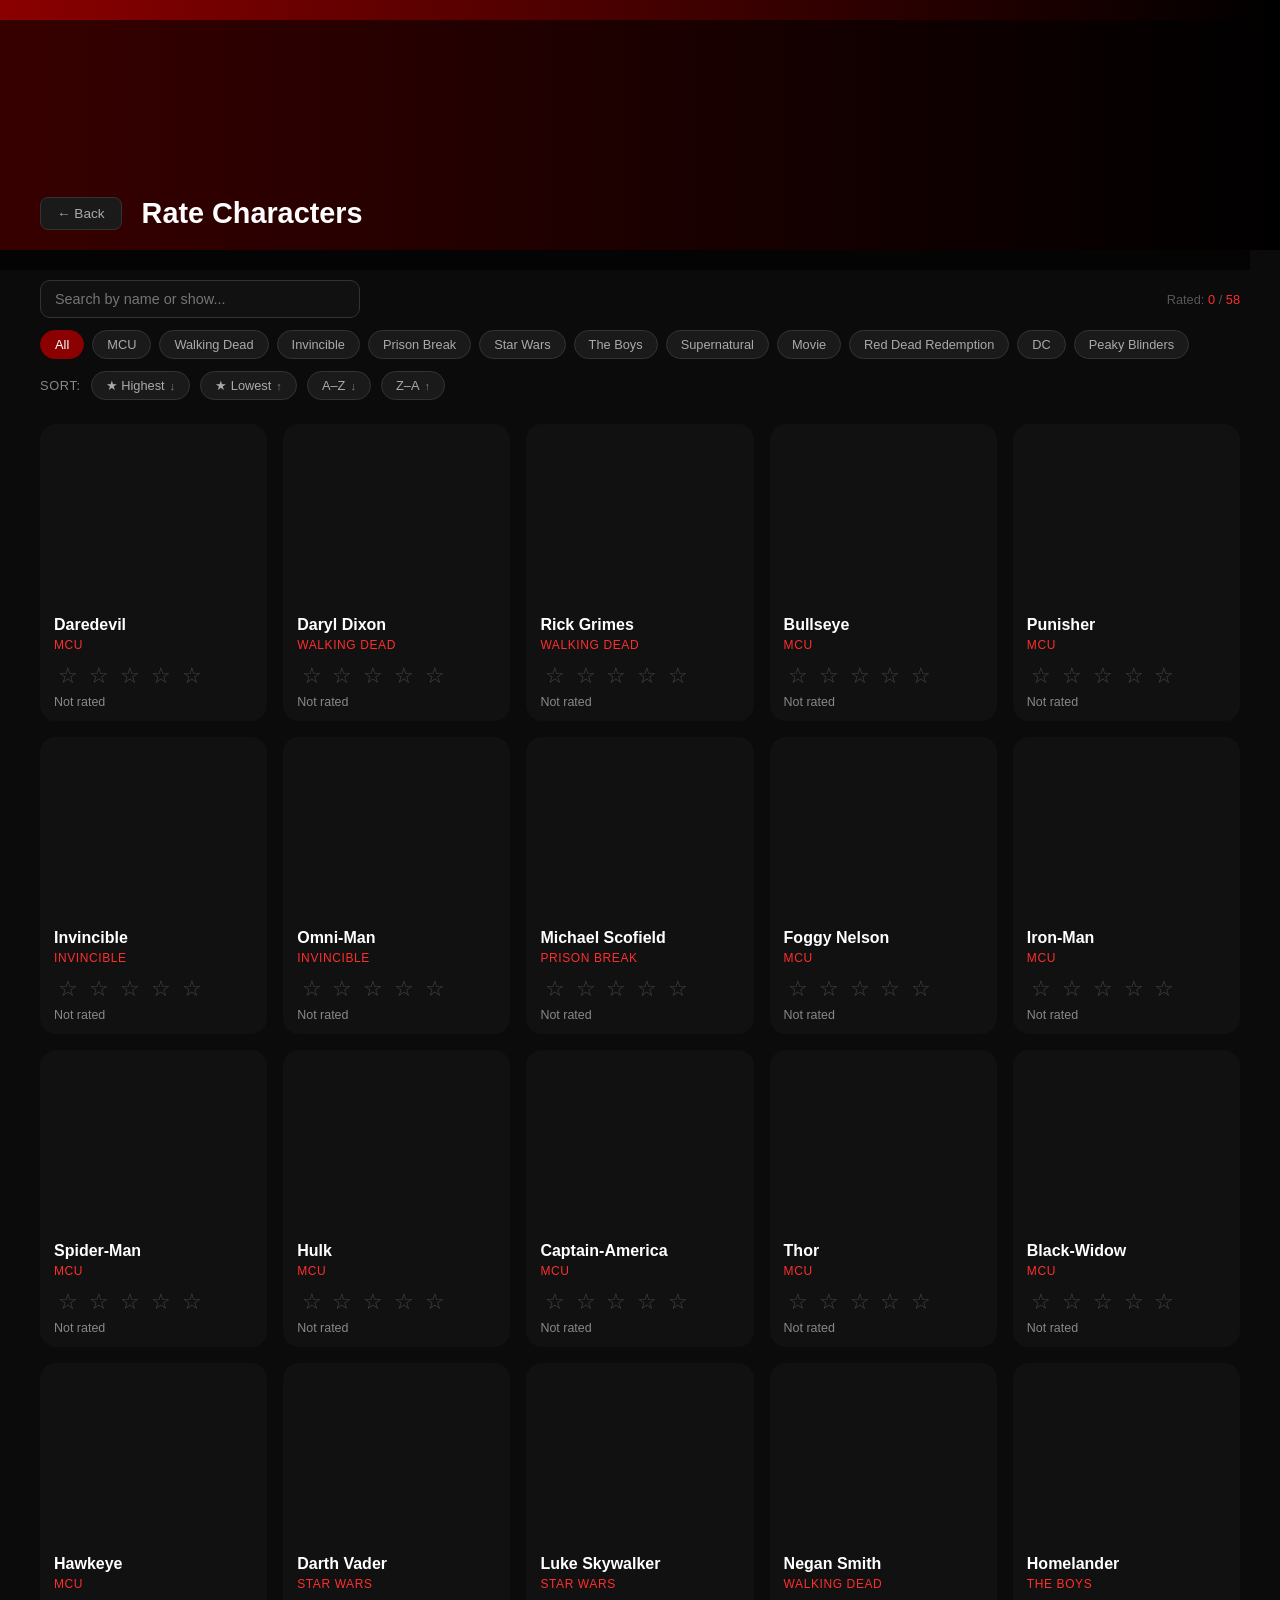
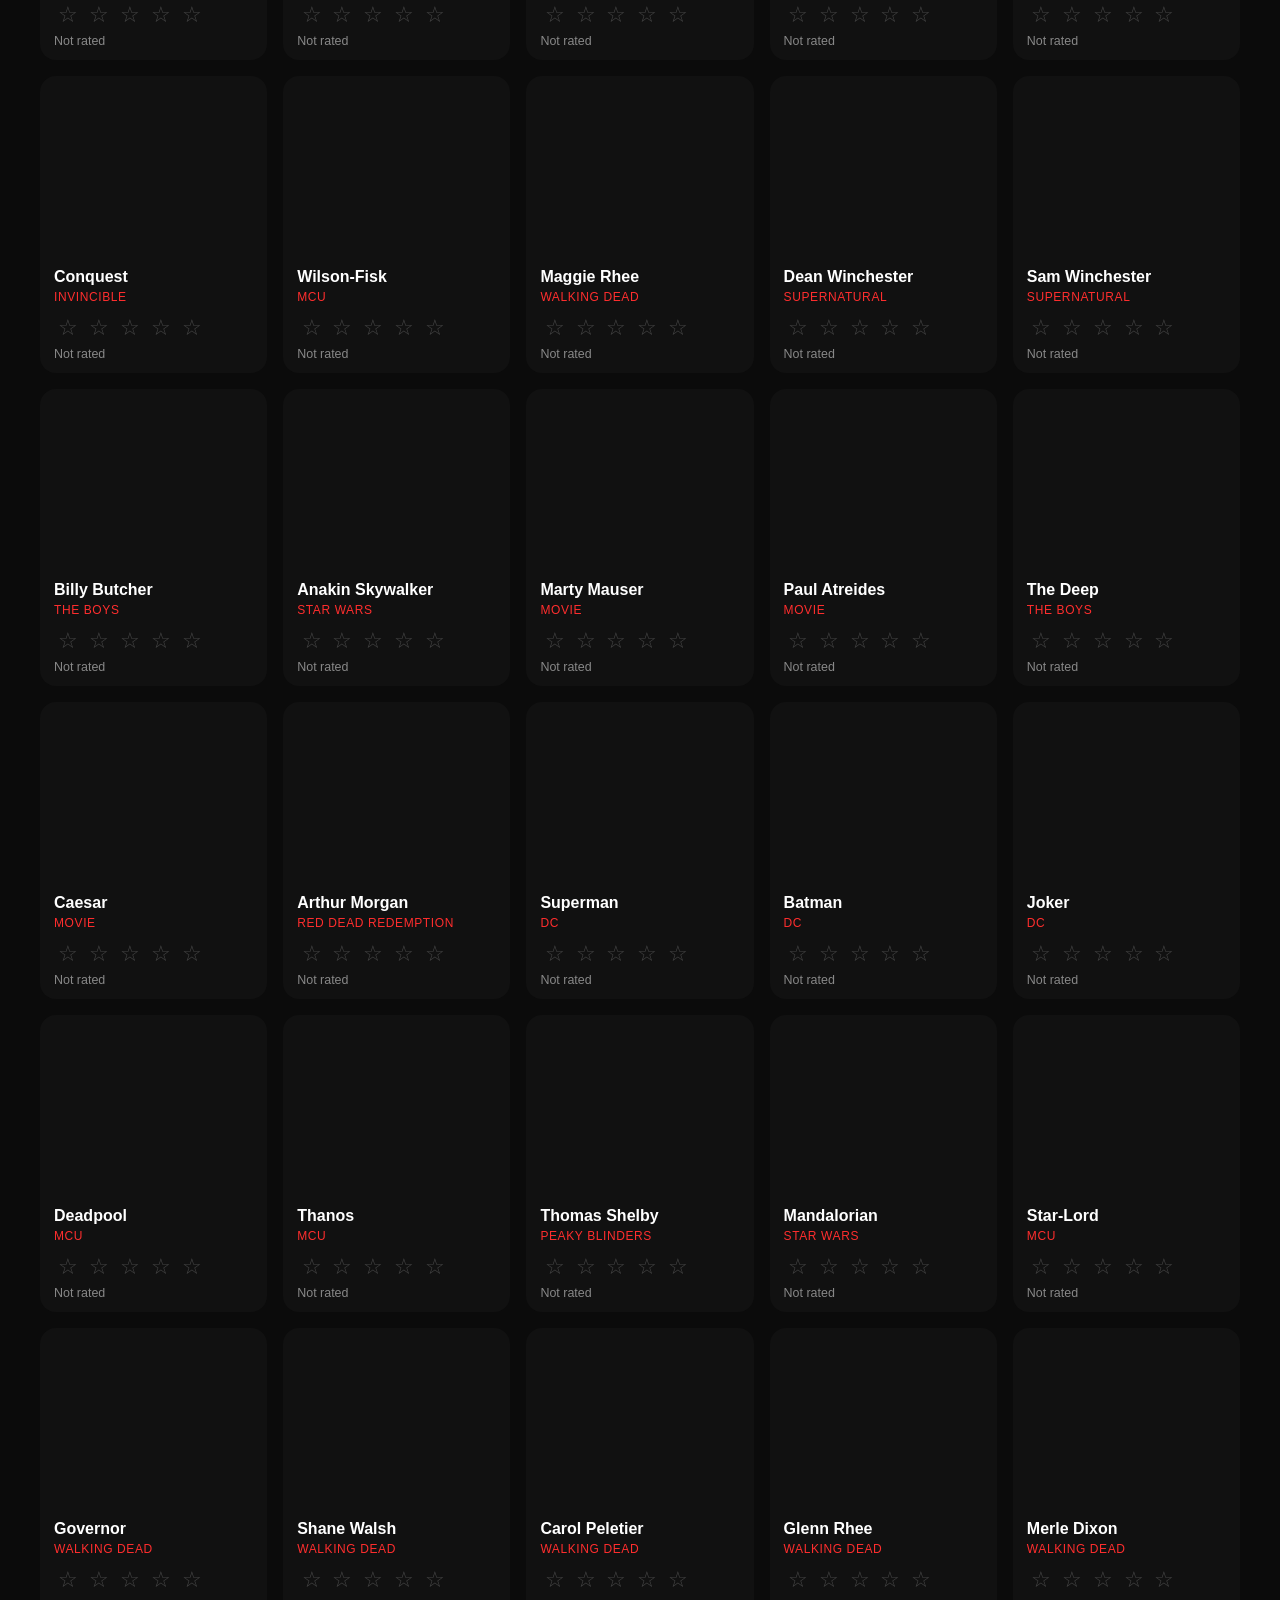
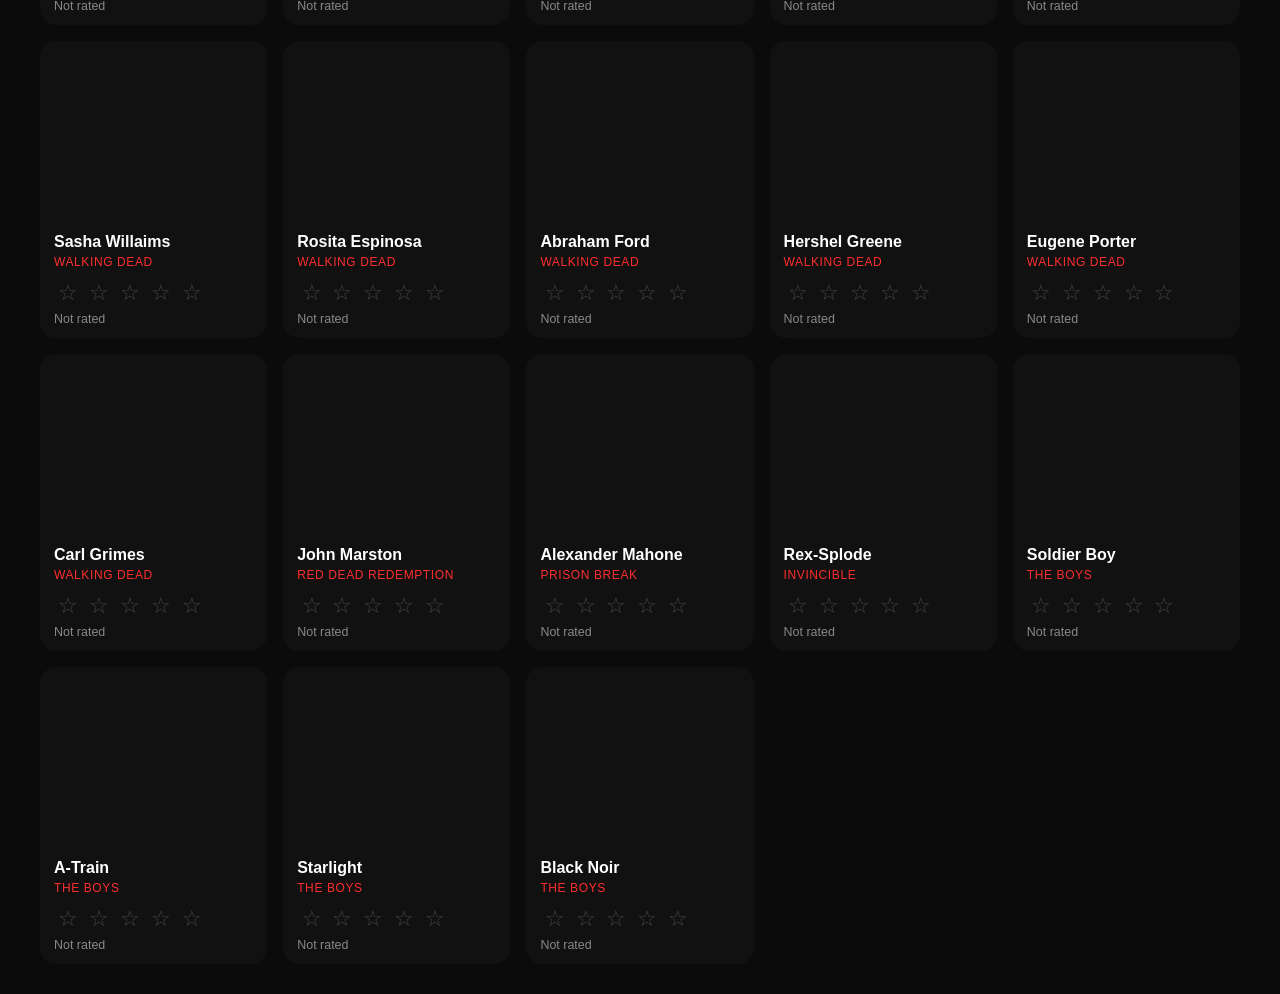
<file: ratings.html>
<!DOCTYPE html>
<html lang="en">
<head>
    <meta charset="UTF-8">
    <meta name="viewport" content="width=device-width, initial-scale=1.0">
    <title>Rate Characters</title>
    <link rel="stylesheet" href="charcss.css">
    <style>
        .sort-bar {
            display: flex;
            align-items: center;
            gap: 10px;
            flex-wrap: wrap;
        }
        .sort-label {
            color: #888;
            font-size: 0.8rem;
            font-family: Verdana, Geneva, Tahoma, sans-serif;
            text-transform: uppercase;
            letter-spacing: 0.05em;
            white-space: nowrap;
        }
        .sort-btn {
            background: #1a1a1a;
            color: #aaa;
            border: 1px solid #333;
            padding: 6px 14px;
            border-radius: 20px;
            cursor: pointer;
            font-size: 0.8rem;
            font-family: Verdana, Geneva, Tahoma, sans-serif;
            transition: 0.2s;
            display: flex;
            align-items: center;
            gap: 5px;
        }
        .sort-btn:hover {
            background: #2a2a2a;
            color: white;
        }
        .sort-btn.active {
            background: #8b0000;
            color: white;
            border-color: #8b0000;
        }
        .sort-btn .sort-arrow {
            font-size: 0.7rem;
            opacity: 0.7;
        }
        .ratings-count {
            margin-left: auto;
            color: #555;
            font-size: 0.8rem;
            font-family: Verdana, Geneva, Tahoma, sans-serif;
        }
        .ratings-count span {
            color: #ff2e2e;
        }
    </style>
</head>
<body>

<header class="banner">
    <div class="overlay"></div>
    <div class="ratings-header">
        <a href="index.html" class="back-btn">← Back</a>
        <h1>Rate Characters</h1>
    </div>
</header>

<main class="ratings-main">

    <div class="ratings-controls">
        <div style="display:flex; align-items:center; gap:12px; flex-wrap:wrap;">
            <input type="text" id="ratings-search" placeholder="Search by name or show..." />
            <div class="ratings-count">Rated: <span id="rated-count">0</span> / <span id="total-count">0</span></div>
        </div>

        <!-- Show filters -->
        <div class="ratings-filters" id="ratings-filters"></div>

        <!-- Sort options -->
        <div class="sort-bar">
            <span class="sort-label">Sort:</span>
            <button class="sort-btn" data-sort="highest">★ Highest <span class="sort-arrow">↓</span></button>
            <button class="sort-btn" data-sort="lowest">★ Lowest <span class="sort-arrow">↑</span></button>
            <button class="sort-btn" data-sort="az">A–Z <span class="sort-arrow">↓</span></button>
            <button class="sort-btn" data-sort="za">Z–A <span class="sort-arrow">↑</span></button>
        </div>
    </div>

    <div class="ratings-grid" id="ratings-grid"></div>

</main>

<script src="characters.js"></script>
<script>
    const savedRatings = JSON.parse(localStorage.getItem('userRatings') || '{}');
    Object.assign(userRatings, savedRatings);

    let activeFilter = 'All';
    let searchQuery = '';
    let activeSort = null;

    const shows = ['All', ...new Set(characters.map(c => c.show))];

    function buildFilters() {
        const container = document.getElementById('ratings-filters');
        shows.forEach(show => {
            const btn = document.createElement('button');
            btn.className = 'filter-btn' + (show === 'All' ? ' active' : '');
            btn.textContent = show;
            btn.addEventListener('click', () => {
                activeFilter = show;
                document.querySelectorAll('.filter-btn').forEach(b => b.classList.remove('active'));
                btn.classList.add('active');
                renderGrid();
            });
            container.appendChild(btn);
        });
    }

    // Sort buttons
    document.querySelectorAll('.sort-btn').forEach(btn => {
        btn.addEventListener('click', () => {
            const sort = btn.dataset.sort;
            if (activeSort === sort) {
                // Toggle off
                activeSort = null;
                btn.classList.remove('active');
            } else {
                activeSort = sort;
                document.querySelectorAll('.sort-btn').forEach(b => b.classList.remove('active'));
                btn.classList.add('active');
            }
            renderGrid();
        });
    });

    function sortCharacters(list) {
        if (!activeSort) return list;
        const sorted = [...list];
        switch (activeSort) {
            case 'highest':
                return sorted.sort((a, b) => (userRatings[b.name] || 0) - (userRatings[a.name] || 0));
            case 'lowest':
                // Unrated go to the bottom
                return sorted.sort((a, b) => {
                    const ra = userRatings[a.name] || null;
                    const rb = userRatings[b.name] || null;
                    if (ra === null && rb === null) return 0;
                    if (ra === null) return 1;
                    if (rb === null) return -1;
                    return ra - rb;
                });
            case 'az':
                return sorted.sort((a, b) => a.name.localeCompare(b.name));
            case 'za':
                return sorted.sort((a, b) => b.name.localeCompare(a.name));
            default:
                return list;
        }
    }

    function updateCounts(filtered) {
        const rated = filtered.filter(c => userRatings[c.name]).length;
        document.getElementById('rated-count').textContent = rated;
        document.getElementById('total-count').textContent = filtered.length;
    }

    function renderStarsInline(charName, container) {
        const current = userRatings[charName] || 0;
        container.innerHTML = '';
        for (let i = 1; i <= 5; i++) {
            const star = document.createElement('span');
            star.className = 'star';
            if (current >= i) { star.textContent = '★'; star.classList.add('full'); }
            else if (current >= i - 0.5) { star.textContent = '⯨'; star.classList.add('half'); }
            else { star.textContent = '☆'; }

            star.addEventListener('click', (e) => {
                const rect = star.getBoundingClientRect();
                const isLeftHalf = e.clientX < rect.left + rect.width / 2;
                userRatings[charName] = isLeftHalf ? i - 0.5 : i;
                localStorage.setItem('userRatings', JSON.stringify(userRatings));
                renderStarsInline(charName, container);
                const ratingVal = container.closest('.rating-card').querySelector('.rc-rating-val');
                ratingVal.textContent = userRatings[charName] + ' / 5';
                // Re-sort if sorting by rating
                if (activeSort === 'highest' || activeSort === 'lowest') renderGrid();
                updateCounts(getFiltered());
            });

            star.addEventListener('mousemove', (e) => {
                const rect = star.getBoundingClientRect();
                const isLeftHalf = e.clientX < rect.left + rect.width / 2;
                const preview = i - (isLeftHalf ? 0.5 : 0);
                container.querySelectorAll('.star').forEach((s, idx) => {
                    const v = idx + 1;
                    if (preview >= v) { s.textContent = '★'; s.style.color = '#ff2e2e'; }
                    else if (preview >= v - 0.5) { s.textContent = '⯨'; s.style.color = '#ff2e2e'; }
                    else { s.textContent = '☆'; s.style.color = '#444'; }
                });
            });

            star.addEventListener('mouseleave', () => {
                renderStarsInline(charName, container);
            });

            container.appendChild(star);
        }
    }

    function getFiltered() {
        return characters.filter(c => {
            const matchesShow = activeFilter === 'All' || c.show === activeFilter;
            const matchesSearch = c.name.toLowerCase().includes(searchQuery) || c.show.toLowerCase().includes(searchQuery);
            return matchesShow && matchesSearch;
        });
    }

    function renderGrid() {
        const grid = document.getElementById('ratings-grid');
        grid.innerHTML = '';

        const filtered = getFiltered();
        const sorted = sortCharacters(filtered);

        updateCounts(filtered);

        sorted.forEach(char => {
            const card = document.createElement('div');
            card.className = 'rating-card';
            card.innerHTML = `
                <div class="rc-image" style="background-image: url(${char.image})"></div>
                <div class="rc-info">
                    <div class="rc-name">${char.name}</div>
                    <div class="rc-show">${char.show}</div>
                    <div class="rc-stars" id="stars-${char.name.replace(/\s/g, '-')}"></div>
                    <div class="rc-rating-val">${userRatings[char.name] ? userRatings[char.name] + ' / 5' : 'Not rated'}</div>
                </div>
            `;
            grid.appendChild(card);
            const starsEl = card.querySelector('.rc-stars');
            renderStarsInline(char.name, starsEl);
        });
    }

    buildFilters();
    renderGrid();

    document.getElementById('ratings-search').addEventListener('input', (e) => {
        searchQuery = e.target.value.toLowerCase();
        renderGrid();
    });
</script>
</body>
</html>
</file>
<file: charcss.css>
* {
    margin: 0;
    padding: 0;
    box-sizing: border-box;
    font-family: Arial, sans-serif;
}

body {
    background: #0b0b0b;
    color: white;
}

/* Banner */
.banner {
    position: relative;
    height: 250px;
    background: linear-gradient(90deg, #8b0000, #000);
    display: flex;
    align-items: flex-start;
    justify-content: flex-end;
    padding: 20px 30px;
    gap: 10px;
}
.banner-buttons {
    display: flex;
    align-items: center;
    gap: 10px;
    z-index: 2;
    margin-bottom: 0;
}

.overlay {
    position: absolute;
    width: 100%;
    height: 100%;
    background: rgba(0,0,0,0.6);
}

.profile {
    position: absolute;
    bottom: 20px;
    left: 40px;
    display: flex;
    align-items: center;
    gap: 15px;
    z-index: 2;
}

.avatar {
    width: 200px;
    height: 200px;
    border-radius: 50%;
    object-fit: cover;
    object-position: center;
    cursor: pointer;
}
/* Sections - Character_Web only */
.char-main {
    margin-left: 240px;
    margin-right: 20px;
    padding: 40px;
}

section {
    margin-bottom: 40px;
}

h2 {
    margin-bottom: 15px;
    color: #ff2e2e;
}

/* Cards */
.card-row {
    display: flex;
    gap: 15px;
    overflow-x: auto;
}

.grid {
    display: grid;
    grid-template-columns: repeat(6, 220px);
    gap: 20px;
}

.card {
    background: #111;
    height: 300px;
    border-radius: 25px;
    display: flex;
    align-items: flex-end;
    padding: 0;
    transition: 0.3s;
    cursor: pointer;
    background-size: cover;
    background-position: top;
    background-repeat: no-repeat;
    position: relative;
}

.card-label {
    display: inline-block;
    background: rgba(0, 0, 0, 0.75);
    color: white;
    font-size: 0.9rem;
    font-family: 'Times New Roman', Times, serif;
    padding: 6px 10px;
    border-radius: 0 12px 0 0;
}

.card:hover {
    transform: scale(1.05);
}

/* Smaller cards */
.small .card,
.card.small {
    height: 120px;
}

.profile img {
    margin: 20px 0px 0px 0px;
}

/* Edit button */
.card-edit-btn {
    display: none;
    position: absolute;
    top: 10px;
    right: 10px;
    background: rgba(0, 0, 0, 0.75);
    color: white;
    border: none;
    border-radius: 8px;
    padding: 5px 12px;
    cursor: pointer;
    font-size: 0.8rem;
    font-family: Verdana, Geneva, Tahoma, sans-serif;
}

/* Empty card */
.card.empty {
    justify-content: center;
    align-items: center;
    border: 2px dashed rgba(255,255,255,0.15);
}

.card-add-btn {
    font-size: 2rem;
    background: none;
    border: 2px solid rgba(255,255,255,0.2);
    color: white;
    width: 55px;
    height: 55px;
    border-radius: 50%;
    cursor: pointer;
    transition: 0.2s;
    display: flex;
    align-items: center;
    justify-content: center;
}

.card-add-btn:hover {
    background: rgba(255,255,255,0.1);
    border-color: rgba(255,255,255,0.4);
}

/* Card hover rating */
.card-rating {
    display: none;
    position: absolute;
    top: 10px;
    left: 10px;
    background: rgba(0,0,0,0.75);
    color: #ff2e2e;
    font-size: 0.8rem;
    padding: 4px 8px;
    border-radius: 8px;
    font-family: Verdana, Geneva, Tahoma, sans-serif;
}

.card:hover .card-rating {
    display: block;
}

/* Edit Modal */
#edit-modal {
    display: none;
    position: fixed;
    inset: 0;
    background: rgba(0,0,0,0.8);
    z-index: 1000;
    align-items: center;
    justify-content: center;
}

.modal-box {
    background: #1a1a1a;
    border-radius: 16px;
    padding: 24px;
    width: 400px;
    max-height: 80vh;
    display: flex;
    flex-direction: column;
    gap: 12px;
}

.modal-box h3 {
    color: #ff2e2e;
}

#search-input {
    width: 100%;
    padding: 8px 12px;
    border-radius: 8px;
    border: 1px solid #333;
    background: #111;
    color: white;
    font-size: 0.9rem;
}

#search-results {
    overflow-y: auto;
    display: flex;
    flex-direction: column;
    gap: 8px;
}

.result-item {
    display: flex;
    align-items: center;
    gap: 12px;
    padding: 8px;
    border-radius: 8px;
    cursor: pointer;
    transition: background 0.2s;
}

.result-item:hover {
    background: #2a2a2a;
}

.result-item img {
    width: 45px;
    height: 45px;
    object-fit: cover;
    border-radius: 8px;
    margin: 0;
}

.result-item span {
    font-size: 0.9rem;
    flex: 1;
}

.result-item small {
    color: #888;
    font-size: 0.75rem;
}

/* Scrollbar */
#search-results::-webkit-scrollbar {
    width: 6px;
}

#search-results::-webkit-scrollbar-track {
    background: #111;
    border-radius: 10px;
}

#search-results::-webkit-scrollbar-thumb {
    background: #ff2e2e;
    border-radius: 10px;
}

#search-results::-webkit-scrollbar-thumb:hover {
    background: #cc0000;
}

/* Info Popup */
#info-modal {
    display: none;
    position: fixed;
    inset: 0;
    background: rgba(0,0,0,0.85);
    z-index: 1000;
    align-items: center;
    justify-content: center;
}

.info-box {
    background: #1a1a1a;
    border-radius: 20px;
    width: 500px;
    max-height: 85vh;
    overflow: hidden;
    position: relative;
    display: flex;
    flex-direction: column;
}

.info-close {
    position: absolute;
    top: 12px;
    right: 14px;
    background: rgba(0,0,0,0.6);
    border: none;
    color: white;
    font-size: 1rem;
    width: 30px;
    height: 30px;
    border-radius: 50%;
    cursor: pointer;
    z-index: 10;
    display: flex;
    align-items: center;
    justify-content: center;
}

.info-close:hover {
    background: rgba(255,255,255,0.15);
}

.info-image {
    width: 100%;
    height: 260px;
    background-size: cover;
    background-position: top;
    background-repeat: no-repeat;
    flex-shrink: 0;
}

.info-content {
    padding: 20px 24px;
    display: flex;
    flex-direction: column;
    gap: 10px;
    overflow-y: auto;
}

.info-content h2 {
    color: white;
    font-size: 1.4rem;
    margin: 0;
}

.info-show {
    color: #ff2e2e;
    font-size: 0.85rem;
    font-family: Verdana, Geneva, Tahoma, sans-serif;
    text-transform: uppercase;
    letter-spacing: 0.05em;
}

.info-bio {
    color: #ccc;
    font-size: 0.9rem;
    line-height: 1.6;
}

/* Star Rating */
.star-rating {
    display: flex;
    gap: 4px;
    font-size: 2.5rem;
    cursor: pointer;
}

.star {
    color: #444;
    transition: color 0.1s;
    user-select: none;

}

.star.full {
    color: #ff2e2e;
}

.star.half {
    color: #ff2e2e;
}

.info-rating {
    display: flex;
    align-items: center;
    justify-content: space-between;
    background: #111;
    border-radius: 10px;
    padding: 10px 16px;
    margin-top: 2px;
}

.info-rating span {
    color: #888;
    font-size: 0.85rem;
}

.info-rating strong {
    color: #ff2e2e;
    font-size: 1.8rem;
}
#info-stars .star {
    font-size: 1.5rem; /* change this to whatever size you want */
}
.star {
    display: inline-block;
    width: 1.8rem;
    text-align: center;
}
.rating-text{
    text-align: center;
    color: #888;
    font-size: 1.5rem;
}
/* Rate All Button */
.rate-all-btn {
    background: #8b0000;
    color: white;
    text-decoration: none;
    padding: 10px 20px;
    border-radius: 10px;
    font-size: 0.9rem;
    font-family: Verdana, Geneva, Tahoma, sans-serif;
    transition: background 0.2s;
    z-index: 10;
}

.rate-all-btn:hover {
    background: #ff2e2e;
}

.reset-btn {
    background: transparent;
    color: #888;
    border: 1px solid #444;
    padding: 10px 20px;
    border-radius: 10px;
    cursor: pointer;
    font-size: 0.9rem;
    font-family: Verdana, Geneva, Tahoma, sans-serif;
    transition: 0.2s;
    z-index: 10;
}

.reset-btn:hover {
    background: #8b0000;
    color: white;
    border-color: #8b0000;
}

/* Ratings Page */
.ratings-header {
    position: absolute;
    bottom: 20px;
    left: 40px;
    display: flex;
    align-items: center;
    gap: 20px;
}

.ratings-header h1 {
    font-size: 1.8rem;
}

.back-btn {
    color: white;
    text-decoration: none;
    background: rgba(255,255,255,0.1);
    padding: 8px 16px;
    border-radius: 8px;
    font-size: 0.9rem;
    font-family: Verdana, Geneva, Tahoma, sans-serif;
    transition: background 0.2s;
}

.back-btn:hover {
    background: rgba(255,255,255,0.2);
}

.ratings-main {
    padding: 30px 40px;
    max-width: 1400px;
    margin: 0 auto;
    display: flex;
    flex-direction: column;
    gap: 24px;
}

.ratings-controls {
    display: flex;
    flex-direction: column;
    gap: 12px;
}

#ratings-search {
    width: 320px;
    padding: 10px 14px;
    border-radius: 10px;
    border: 1px solid #333;
    background: #111;
    color: white;
    font-size: 0.9rem;
}

.ratings-filters {
    display: flex;
    flex-wrap: wrap;
    gap: 8px;
}

.filter-btn {
    background: #1a1a1a;
    color: #aaa;
    border: 1px solid #333;
    padding: 6px 14px;
    border-radius: 20px;
    cursor: pointer;
    font-size: 0.8rem;
    font-family: Verdana, Geneva, Tahoma, sans-serif;
    transition: 0.2s;
}

.filter-btn:hover {
    background: #2a2a2a;
    color: white;
}

.filter-btn.active {
    background: #8b0000;
    color: white;
    border-color: #8b0000;
}

.ratings-grid {
    display: grid;
    grid-template-columns: repeat(auto-fill, minmax(200px, 1fr));
    gap: 16px;
}

.rating-card {
    background: #111;
    border-radius: 16px;
    overflow: hidden;
    display: flex;
    flex-direction: column;
    transition: transform 0.2s;
}

.rating-card:hover {
    transform: scale(1.02);
}

.rc-image {
    width: 100%;
    height: 180px;
    background-size: cover;
    background-position: top;
    background-repeat: no-repeat;
    flex-shrink: 0;
}

.rc-info {
    padding: 12px 14px;
    display: flex;
    flex-direction: column;
    gap: 4px;
}

.rc-name {
    font-size: 1rem;
    font-weight: bold;
    color: white;
}

.rc-show {
    font-size: 0.75rem;
    color: #ff2e2e;
    text-transform: uppercase;
    letter-spacing: 0.05em;
    font-family: Verdana, Geneva, Tahoma, sans-serif;
    margin-bottom: 6px;
}

.rc-stars {
    display: flex;
    gap: 2px;
    font-size: 1.4rem;
    cursor: pointer;
}

.rc-rating-val {
    font-size: 0.78rem;
    color: #888;
    font-family: Verdana, Geneva, Tahoma, sans-serif;
    margin-top: 2px;
}
.stats-sidebar {
    position: fixed;
    top: 270px; /* below the 250px banner */
    left: 20px;
    z-index: 100;
    display: flex;
    flex-direction: column;
    gap: 10px;
}
.stats-widget {
    background: #111;
    border-radius: 16px;
    padding: 16px;
    width: 200px;
    display: flex;
    flex-direction: column;
    gap: 14px;
}
.stats-chart { display: flex; flex-direction: column; gap: 8px; }
.stats-bars { display: flex; align-items: flex-end; gap: 3px; height: 80px; }
.stats-bar-wrap { flex: 1; display: flex; flex-direction: column; align-items: center; justify-content: flex-end; height: 100%; position: relative; }
.stats-bar { width: 100%; background: #8b0000; border-radius: 3px 3px 0 0; min-height: 3px; transition: background 0.2s; }
.stats-bar-wrap:hover .stats-bar { background: #ff2e2e; }
.stats-tooltip { display: none; position: absolute; bottom: calc(100% + 6px); left: 50%; transform: translateX(-50%); background: rgba(0,0,0,0.9); color: white; font-size: 0.72rem; padding: 4px 8px; border-radius: 6px; white-space: nowrap; pointer-events: none; z-index: 200; }
.stats-bar-wrap:hover .stats-tooltip { display: block; }
.stats-axis { display: flex; justify-content: space-between; color: #ff2e2e; font-size: 0.7rem; }
.stats-footer { display: flex; justify-content: space-between; align-items: center; border-top: 1px solid #1f1f1f; padding-top: 10px; color: #ccc; font-size: 0.85rem; }
.stats-watched-count { color: white; font-weight: bold; }

.ryzdle {
    background: #8b0000;
    color: white;
    text-decoration: none;
    padding: 10px 20px;
    border-radius: 10px;
    font-size: 0.9rem;
    font-family: Verdana, Geneva, Tahoma, sans-serif;
    transition: background 0.2s;
    z-index: 10;
}
.ryzdle:hover {
    background: #ff2e2e;
}
:root {
            --red: #cc0000;
            --red-bright: #ff2e2e;
            --green: #2d8a2d;
            --orange: #c97000;
            --bg: #0a0a0a;
            --card: #141414;
            --border: #222;
            --text: #f0f0f0;
            --muted: #666;
        }

        /* chardle reset already handled by global * above */

        .bodys {
            background: var(--bg);
            color: var(--text);
            font-family: 'Barlow', sans-serif;
            min-height: 100vh;
            overflow-x: hidden;
        }

        /* Noise grain overlay */
        .bodys::before {
            content: '';
            position: fixed;
            inset: 0;
            background-image: url("data:image/svg+xml,%3Csvg viewBox='0 0 256 256' xmlns='http://www.w3.org/2000/svg'%3E%3Cfilter id='noise'%3E%3CfeTurbulence type='fractalNoise' baseFrequency='0.9' numOctaves='4' stitchTiles='stitch'/%3E%3C/filter%3E%3Crect width='100%25' height='100%25' filter='url(%23noise)' opacity='0.04'/%3E%3C/svg%3E");
            pointer-events: none;
            z-index: 9999;
            opacity: 0.4;
        }

        .bodys header {
            background: linear-gradient(180deg, #1a0000 0%, var(--bg) 100%);
            padding: 20px 40px;
            display: flex;
            align-items: center;
            justify-content: space-between;
        }

        .logo {
            font-family: 'Bebas Neue', sans-serif;
            font-size: 3rem;
            color: white;
            letter-spacing: 4px;
            text-shadow: 0 0 40px rgba(204,0,0,0.6);
        }

        .logo span { color: var(--red-bright); }

        .back-btn {
            color: #aaa;
            text-decoration: none;
            font-size: 0.85rem;
            background: #1a1a1a;
            padding: 8px 16px;
            border-radius: 8px;
            border: 1px solid #333;
            transition: 0.2s;
            font-family: 'Barlow', sans-serif;
        }
        .back-btn:hover { color: white; border-color: #555; }

        .bodys main {
            max-width: 1100px;
            margin: 0 auto;
            padding: 40px 20px;
            display: flex;
            flex-direction: column;
            gap: 32px;
        }

        /* Show selector */
        .show-selector {
            text-align: center;
        }

        .show-selector h2 {
            font-family: 'Bebas Neue', sans-serif;
            font-size: 1.8rem;
            letter-spacing: 3px;
            color: #aaa;
            margin-bottom: 16px;
        }

        .show-grid {
            display: flex;
            flex-wrap: wrap;
            gap: 10px;
            justify-content: center;
        }

        .show-pill {
            background: #1a1a1a;
            border: 1px solid #333;
            color: #aaa;
            padding: 8px 20px;
            border-radius: 30px;
            cursor: pointer;
            font-size: 0.9rem;
            font-family: 'Barlow', sans-serif;
            font-weight: 600;
            transition: 0.2s;
        }
        .show-pill:hover { background: #2a2a2a; color: white; border-color: #555; }
        .show-pill.active { background: var(--red); border-color: var(--red); color: white; }

        /* Game area */
        #game-area { display: none; flex-direction: column; gap: 24px; }

        .game-header {
            display: flex;
            align-items: center;
            justify-content: space-between;
            flex-wrap: wrap;
            gap: 12px;
        }

        .game-title {
            font-family: 'Bebas Neue', sans-serif;
            font-size: 1.4rem;
            letter-spacing: 2px;
            color: var(--muted);
        }
        .game-title span { color: var(--red-bright); }

        .guesses-left {
            background: #1a1a1a;
            border: 1px solid #333;
            padding: 6px 16px;
            border-radius: 20px;
            font-size: 0.85rem;
            color: #aaa;
        }
        .guesses-left strong { color: var(--red-bright); }

        /* Search input */
        .guess-row {
            display: flex;
            gap: 10px;
        }

        .guess-input-wrap {
            flex: 1;
            position: relative;
        }

        #guess-input {
            width: 100%;
            background: #1a1a1a;
            border: 1px solid #333;
            color: white;
            padding: 12px 16px;
            border-radius: 10px;
            font-size: 1rem;
            font-family: 'Barlow', sans-serif;
            outline: none;
            transition: border-color 0.2s;
        }
        #guess-input:focus { border-color: var(--red); }

        #autocomplete {
            position: absolute;
            top: calc(100% + 4px);
            left: 0; right: 0;
            background: #1e1e1e;
            border: 1px solid #333;
            border-radius: 10px;
            overflow: hidden;
            z-index: 100;
            display: none;
            max-height: 220px;
            overflow-y: auto;
        }

        .ac-item {
            display: flex;
            align-items: center;
            gap: 12px;
            padding: 10px 14px;
            cursor: pointer;
            transition: background 0.15s;
        }
        .ac-item:hover { background: #2a2a2a; }
        .ac-item img {
            width: 38px; height: 38px;
            border-radius: 6px;
            object-fit: cover;
        }
        .ac-item-name { font-weight: 600; font-size: 0.9rem; }
        .ac-item-show { font-size: 0.75rem; color: var(--muted); }

        .guess-btn {
            background: var(--red);
            color: white;
            border: none;
            padding: 12px 28px;
            border-radius: 10px;
            font-family: 'Bebas Neue', sans-serif;
            font-size: 1.2rem;
            letter-spacing: 2px;
            cursor: pointer;
            transition: background 0.2s;
        }
        .guess-btn:hover { background: var(--red-bright); }
        .guess-btn:disabled { background: #333; color: #666; cursor: not-allowed; }

        /* Columns header */
        .columns-header {
            display: flex;
            gap: 6px;
            align-items: center;
        }

        .col-label {
            flex: 1;
            text-align: center;
            font-size: 1rem;
            font-family: 'Bebas Neue', sans-serif;
            letter-spacing: 1.5px;
            color: var(--muted);
            text-transform: uppercase;
        }

        /* Guess rows */
        #guesses-container {
            display: flex;
            flex-direction: column;
            gap: 6px;
        }

        .guess-result-row {
            display: flex;
            gap: 6px;
            align-items: center;
        }

        .char-thumb {
            width: 90px;
            height: 90px;
            border-radius: 10px;
            object-fit: cover;
            object-position: top;
            border: 2px solid #333;
            flex-shrink: 0;
        }

        
        .char-thumb-wrap {
          display: flex;
    flex-direction: row;
    align-items: center;
    gap: 10px;
    overflow: hidden;
    flex-wrap: nowrap;
    width: 220px;
        }
        

        .char-thumb-name {
            font-family: 'Bebas Neue', sans-serif;
            font-size: 1.3rem;
            letter-spacing: 1px;
            color: #f0f0f0;
            line-height: 1.2;
            word-break: break-word;
            margin: auto;
        }

        .attr-cell {
            flex: 1;
            height: 90px;
            border-radius: 8px;
            display: flex;
            align-items: center;
            justify-content: center;
            text-align: center;
            font-size: 0.72rem;
            font-weight: 700;
            padding: 4px 6px;
            line-height: 1.3;
            animation: flipIn 0.4s ease both;
            color: white;
        }

        @keyframes flipIn {
            from { transform: rotateX(-90deg) scale(0.8); opacity: 0; }
            to { transform: rotateX(0deg) scale(1); opacity: 1; }
        }

        .cell-correct { background: var(--green); }
        .cell-partial { background: var(--orange); }
        .cell-wrong { background: #5a1a1a; }

        /* Result banner */
        #result-banner {
            display: none;
            background: #1a1a1a;
            border: 1px solid #333;
            border-radius: 16px;
            padding: 28px;
            text-align: center;
            flex-direction: column;
            gap: 16px;
        }

        .result-emoji { font-size: 3rem; }

        .result-title {
            font-family: 'Bebas Neue', sans-serif;
            font-size: 2rem;
            letter-spacing: 3px;
        }
        .result-title.win { color: #4caf50; }
        .result-title.lose { color: var(--red-bright); }

        .result-char {
            display: flex;
            align-items: center;
            gap: 16px;
            justify-content: center;
        }

        .result-char img {
            width: 110px; height: 110px;
            border-radius: 12px;
            object-fit: cover;
            object-position: top;
        }

        .result-char-info { text-align: left; }
        .result-char-name { font-family: 'Bebas Neue', sans-serif; font-size: 1.6rem; letter-spacing: 2px; }
        .result-char-show { color: var(--red-bright); font-size: 0.85rem; text-transform: uppercase; letter-spacing: 0.05em; }

        .play-again-btn {
            background: var(--red);
            color: white;
            border: none;
            padding: 12px 32px;
            border-radius: 10px;
            font-family: 'Bebas Neue', sans-serif;
            font-size: 1.3rem;
            letter-spacing: 2px;
            cursor: pointer;
            transition: background 0.2s;
            align-self: center;
        }
        .play-again-btn:hover { background: var(--red-bright); }

        /* Legend */
        .legend {
            display: flex;
            gap: 12px;
            flex-wrap: wrap;
            justify-content: center;
        }
        .legend-item {
            display: flex;
            align-items: center;
            gap: 6px;
            font-size: 0.78rem;
            color: #aaa;
        }
        .legend-dot {
            width: 14px; height: 14px;
            border-radius: 4px;
        }

        /* Scrollbar */
        #autocomplete::-webkit-scrollbar { width: 5px; }
        #autocomplete::-webkit-scrollbar-track { background: #111; }
        #autocomplete::-webkit-scrollbar-thumb { background: var(--red); border-radius: 5px; }
        .avatar, .profile h1 {
    cursor: pointer;
}
.avatar:hover {
    opacity: 0.8;
}
.profile h1:hover {
    opacity: 0.7;
}
.reset-btn {
    background: transparent;
    color: #888;
    border: 1px solid #444;
    padding: 8px 16px;
    border-radius: 8px;
    cursor: pointer;
    font-size: 0.85rem;
    transition: 0.2s;
}

.reset-btn:hover {
    background: #8b0000;
    color: white;
    border-color: #8b0000;
}
.card.empty .card-label {
    display: none;
}
.wins-sidebar {
    position: fixed;
    top: 270px;
    right: 20px;
    width: 180px;
    background: #111;
    border: 1px solid #222;
    border-radius: 14px;
    padding: 16px;
    z-index: 100;
}

.wins-sidebar h2 {
    font-size: 0.85rem;
    color: #ff2e2e;
    letter-spacing: 1px;
    margin-bottom: 12px;
    padding-bottom: 8px;
    border-bottom: 1px solid #222;
}.grid {
    display: grid;
    grid-template-columns: repeat(6, 220px);
    gap: 20px;
}

.card {
    background: #111;
    height: 300px;
    border-radius: 25px;
    display: flex;
    align-items: flex-end;
    padding: 0;
    transition: 0.3s;
    cursor: pointer;
    background-size: cover;
    background-position: top;
    background-repeat: no-repeat;
    position: relative;
}

.card-label {
    display: inline-block;
    background: rgba(0, 0, 0, 0.75);
    color: white;
    font-size: 0.9rem;
    font-family: 'Times New Roman', Times, serif;
    padding: 6px 10px;
    border-radius: 0 12px 0 0;
}

.card:hover {
    transform: scale(1.05);
}

/* Smaller cards */
.small .card,
.card.small {
    height: 120px;
}

.profile img {
    margin: 20px 0px 0px 0px;
}

/* Edit button */
.card-edit-btn {
    display: none;
    position: absolute;
    top: 10px;
    right: 10px;
    background: rgba(0, 0, 0, 0.75);
    color: white;
    border: none;
    border-radius: 8px;
    padding: 5px 12px;
    cursor: pointer;
    font-size: 0.8rem;
    font-family: Verdana, Geneva, Tahoma, sans-serif;
}

/* Empty card */
.card.empty {
    justify-content: center;
    align-items: center;
    border: 2px dashed rgba(255,255,255,0.15);
}

.card-add-btn {
    font-size: 2rem;
    background: none;
    border: 2px solid rgba(255,255,255,0.2);
    color: white;
    width: 55px;
    height: 55px;
    border-radius: 50%;
    cursor: pointer;
    transition: 0.2s;
    display: flex;
    align-items: center;
    justify-content: center;
}

.card-add-btn:hover {
    background: rgba(255,255,255,0.1);
    border-color: rgba(255,255,255,0.4);
}

/* Card hover rating */
.card-rating {
    display: none;
    position: absolute;
    top: 10px;
    left: 10px;
    background: rgba(0,0,0,0.75);
    color: #ff2e2e;
    font-size: 0.8rem;
    padding: 4px 8px;
    border-radius: 8px;
    font-family: Verdana, Geneva, Tahoma, sans-serif;
}

.card:hover .card-rating {
    display: block;
}

/* Edit Modal */
#edit-modal {
    display: none;
    position: fixed;
    inset: 0;
    background: rgba(0,0,0,0.8);
    z-index: 1000;
    align-items: center;
    justify-content: center;
}

.modal-box {
    background: #1a1a1a;
    border-radius: 16px;
    padding: 24px;
    width: 400px;
    max-height: 80vh;
    display: flex;
    flex-direction: column;
    gap: 12px;
}

.modal-box h3 {
    color: #ff2e2e;
}

#search-input {
    width: 100%;
    padding: 8px 12px;
    border-radius: 8px;
    border: 1px solid #333;
    background: #111;
    color: white;
    font-size: 0.9rem;
}

#search-results {
    overflow-y: auto;
    display: flex;
    flex-direction: column;
    gap: 8px;
}

.result-item {
    display: flex;
    align-items: center;
    gap: 12px;
    padding: 8px;
    border-radius: 8px;
    cursor: pointer;
    transition: background 0.2s;
}

.result-item:hover {
    background: #2a2a2a;
}

.result-item img {
    width: 45px;
    height: 45px;
    object-fit: cover;
    border-radius: 8px;
    margin: 0;
}

.result-item span {
    font-size: 0.9rem;
    flex: 1;
}

.result-item small {
    color: #888;
    font-size: 0.75rem;
}

/* Scrollbar */
#search-results::-webkit-scrollbar {
    width: 6px;
}

#search-results::-webkit-scrollbar-track {
    background: #111;
    border-radius: 10px;
}

#search-results::-webkit-scrollbar-thumb {
    background: #ff2e2e;
    border-radius: 10px;
}

#search-results::-webkit-scrollbar-thumb:hover {
    background: #cc0000;
}

/* Info Popup */
#info-modal {
    display: none;
    position: fixed;
    inset: 0;
    background: rgba(0,0,0,0.85);
    z-index: 1000;
    align-items: center;
    justify-content: center;
}

.info-box {
    background: #1a1a1a;
    border-radius: 20px;
    width: 500px;
    max-height: 85vh;
    overflow: hidden;
    position: relative;
    display: flex;
    flex-direction: column;
}

.info-close {
    position: absolute;
    top: 12px;
    right: 14px;
    background: rgba(0,0,0,0.6);
    border: none;
    color: white;
    font-size: 1rem;
    width: 30px;
    height: 30px;
    border-radius: 50%;
    cursor: pointer;
    z-index: 10;
    display: flex;
    align-items: center;
    justify-content: center;
}

.info-close:hover {
    background: rgba(255,255,255,0.15);
}

.info-image {
    width: 100%;
    height: 260px;
    background-size: cover;
    background-position: top;
    background-repeat: no-repeat;
    flex-shrink: 0;
}

.info-content {
    padding: 20px 24px;
    display: flex;
    flex-direction: column;
    gap: 10px;
    overflow-y: auto;
}

.info-content h2 {
    color: white;
    font-size: 1.4rem;
    margin: 0;
}

.info-show {
    color: #ff2e2e;
    font-size: 0.85rem;
    font-family: Verdana, Geneva, Tahoma, sans-serif;
    text-transform: uppercase;
    letter-spacing: 0.05em;
}

.info-bio {
    color: #ccc;
    font-size: 0.9rem;
    line-height: 1.6;
}

/* Star Rating */
.star-rating {
    display: flex;
    gap: 4px;
    font-size: 2.5rem;
    cursor: pointer;
}

.star {
    color: #444;
    transition: color 0.1s;
    user-select: none;

}

.star.full {
    color: #ff2e2e;
}

.star.half {
    color: #ff2e2e;
}

.info-rating {
    display: flex;
    align-items: center;
    justify-content: space-between;
    background: #111;
    border-radius: 10px;
    padding: 10px 16px;
    margin-top: 2px;
}

.info-rating span {
    color: #888;
    font-size: 0.85rem;
}

.info-rating strong {
    color: #ff2e2e;
    font-size: 1.8rem;
}
#info-stars .star {
    font-size: 1.5rem; /* change this to whatever size you want */
}
.star {
    display: inline-block;
    width: 1.8rem;
    text-align: center;
}
.rating-text{
    text-align: center;
    color: #888;
    font-size: 1.5rem;
}
/* Rate All Button */
.rate-all-btn {
    background: #8b0000;
    color: white;
    text-decoration: none;
    padding: 10px 20px;
    border-radius: 10px;
    font-size: 0.9rem;
    font-family: Verdana, Geneva, Tahoma, sans-serif;
    transition: background 0.2s;
    z-index: 10;
}

.rate-all-btn:hover {
    background: #ff2e2e;
}

.reset-btn {
    background: transparent;
    color: #888;
    border: 1px solid #444;
    padding: 10px 20px;
    border-radius: 10px;
    cursor: pointer;
    font-size: 0.9rem;
    font-family: Verdana, Geneva, Tahoma, sans-serif;
    transition: 0.2s;
    z-index: 10;
}

.reset-btn:hover {
    background: #8b0000;
    color: white;
    border-color: #8b0000;
}

/* Ratings Page */
.ratings-header {
    position: absolute;
    bottom: 20px;
    left: 40px;
    display: flex;
    align-items: center;
    gap: 20px;
}

.ratings-header h1 {
    font-size: 1.8rem;
}

.back-btn {
    color: white;
    text-decoration: none;
    background: rgba(255,255,255,0.1);
    padding: 8px 16px;
    border-radius: 8px;
    font-size: 0.9rem;
    font-family: Verdana, Geneva, Tahoma, sans-serif;
    transition: background 0.2s;
}

.back-btn:hover {
    background: rgba(255,255,255,0.2);
}

.ratings-main {
    padding: 30px 40px;
    max-width: 1400px;
    margin: 0 auto;
    display: flex;
    flex-direction: column;
    gap: 24px;
}

.ratings-controls {
    display: flex;
    flex-direction: column;
    gap: 12px;
}

#ratings-search {
    width: 320px;
    padding: 10px 14px;
    border-radius: 10px;
    border: 1px solid #333;
    background: #111;
    color: white;
    font-size: 0.9rem;
}

.ratings-filters {
    display: flex;
    flex-wrap: wrap;
    gap: 8px;
}

.filter-btn {
    background: #1a1a1a;
    color: #aaa;
    border: 1px solid #333;
    padding: 6px 14px;
    border-radius: 20px;
    cursor: pointer;
    font-size: 0.8rem;
    font-family: Verdana, Geneva, Tahoma, sans-serif;
    transition: 0.2s;
}

.filter-btn:hover {
    background: #2a2a2a;
    color: white;
}

.filter-btn.active {
    background: #8b0000;
    color: white;
    border-color: #8b0000;
}

.ratings-grid {
    display: grid;
    grid-template-columns: repeat(auto-fill, minmax(200px, 1fr));
    gap: 16px;
}

.rating-card {
    background: #111;
    border-radius: 16px;
    overflow: hidden;
    display: flex;
    flex-direction: column;
    transition: transform 0.2s;
}

.rating-card:hover {
    transform: scale(1.02);
}

.rc-image {
    width: 100%;
    height: 180px;
    background-size: cover;
    background-position: top;
    background-repeat: no-repeat;
    flex-shrink: 0;
}

.rc-info {
    padding: 12px 14px;
    display: flex;
    flex-direction: column;
    gap: 4px;
}

.rc-name {
    font-size: 1rem;
    font-weight: bold;
    color: white;
}

.rc-show {
    font-size: 0.75rem;
    color: #ff2e2e;
    text-transform: uppercase;
    letter-spacing: 0.05em;
    font-family: Verdana, Geneva, Tahoma, sans-serif;
    margin-bottom: 6px;
}

.rc-stars {
    display: flex;
    gap: 2px;
    font-size: 1.4rem;
    cursor: pointer;
}

.rc-rating-val {
    font-size: 0.78rem;
    color: #888;
    font-family: Verdana, Geneva, Tahoma, sans-serif;
    margin-top: 2px;
}
.stats-sidebar {
    position: fixed;
    top: 270px; /* below the 250px banner */
    left: 20px;
    z-index: 100;
    display: flex;
    flex-direction: column;
    gap: 10px;
}
.stats-widget {
    background: #111;
    border-radius: 16px;
    padding: 16px;
    width: 200px;
    display: flex;
    flex-direction: column;
    gap: 14px;
}
.stats-chart { display: flex; flex-direction: column; gap: 8px; }
.stats-bars { display: flex; align-items: flex-end; gap: 3px; height: 80px; }
.stats-bar-wrap { flex: 1; display: flex; flex-direction: column; align-items: center; justify-content: flex-end; height: 100%; position: relative; }
.stats-bar { width: 100%; background: #8b0000; border-radius: 3px 3px 0 0; min-height: 3px; transition: background 0.2s; }
.stats-bar-wrap:hover .stats-bar { background: #ff2e2e; }
.stats-tooltip { display: none; position: absolute; bottom: calc(100% + 6px); left: 50%; transform: translateX(-50%); background: rgba(0,0,0,0.9); color: white; font-size: 0.72rem; padding: 4px 8px; border-radius: 6px; white-space: nowrap; pointer-events: none; z-index: 200; }
.stats-bar-wrap:hover .stats-tooltip { display: block; }
.stats-axis { display: flex; justify-content: space-between; color: #ff2e2e; font-size: 0.7rem; }
.stats-footer { display: flex; justify-content: space-between; align-items: center; border-top: 1px solid #1f1f1f; padding-top: 10px; color: #ccc; font-size: 0.85rem; }
.stats-watched-count { color: white; font-weight: bold; }

.ryzdle {
    background: #8b0000;
    color: white;
    text-decoration: none;
    padding: 10px 20px;
    border-radius: 10px;
    font-size: 0.9rem;
    font-family: Verdana, Geneva, Tahoma, sans-serif;
    transition: background 0.2s;
    z-index: 10;
}
.ryzdle:hover {
    background: #ff2e2e;
}
:root {
            --red: #cc0000;
            --red-bright: #ff2e2e;
            --green: #2d8a2d;
            --orange: #c97000;
            --bg: #0a0a0a;
            --card: #141414;
            --border: #222;
            --text: #f0f0f0;
            --muted: #666;
        }

        /* chardle reset already handled by global * above */

        .bodys {
            background: var(--bg);
            color: var(--text);
            font-family: 'Barlow', sans-serif;
            min-height: 100vh;
            overflow-x: hidden;
        }

        /* Noise grain overlay */
        .bodys::before {
            content: '';
            position: fixed;
            inset: 0;
            background-image: url("data:image/svg+xml,%3Csvg viewBox='0 0 256 256' xmlns='http://www.w3.org/2000/svg'%3E%3Cfilter id='noise'%3E%3CfeTurbulence type='fractalNoise' baseFrequency='0.9' numOctaves='4' stitchTiles='stitch'/%3E%3C/filter%3E%3Crect width='100%25' height='100%25' filter='url(%23noise)' opacity='0.04'/%3E%3C/svg%3E");
            pointer-events: none;
            z-index: 9999;
            opacity: 0.4;
        }

        .bodys header {
            background: linear-gradient(180deg, #1a0000 0%, var(--bg) 100%);
            padding: 20px 40px;
            display: flex;
            align-items: center;
            justify-content: space-between;
        }

        .logo {
            font-family: 'Bebas Neue', sans-serif;
            font-size: 3rem;
            color: white;
            letter-spacing: 4px;
            text-shadow: 0 0 40px rgba(204,0,0,0.6);
        }

        .logo span { color: var(--red-bright); }

        .back-btn {
            color: #aaa;
            text-decoration: none;
            font-size: 0.85rem;
            background: #1a1a1a;
            padding: 8px 16px;
            border-radius: 8px;
            border: 1px solid #333;
            transition: 0.2s;
            font-family: 'Barlow', sans-serif;
        }
        .back-btn:hover { color: white; border-color: #555; }

        .bodys main {
            max-width: 1100px;
            margin: 0 auto;
            padding: 40px 20px;
            display: flex;
            flex-direction: column;
            gap: 32px;
        }

        /* Show selector */
        .show-selector {
            text-align: center;
        }

        .show-selector h2 {
            font-family: 'Bebas Neue', sans-serif;
            font-size: 1.8rem;
            letter-spacing: 3px;
            color: #aaa;
            margin-bottom: 16px;
        }

        .show-grid {
            display: flex;
            flex-wrap: wrap;
            gap: 10px;
            justify-content: center;
        }

        .show-pill {
            background: #1a1a1a;
            border: 1px solid #333;
            color: #aaa;
            padding: 8px 20px;
            border-radius: 30px;
            cursor: pointer;
            font-size: 0.9rem;
            font-family: 'Barlow', sans-serif;
            font-weight: 600;
            transition: 0.2s;
        }
        .show-pill:hover { background: #2a2a2a; color: white; border-color: #555; }
        .show-pill.active { background: var(--red); border-color: var(--red); color: white; }

        /* Game area */
        #game-area { display: none; flex-direction: column; gap: 24px; }

        .game-header {
            display: flex;
            align-items: center;
            justify-content: space-between;
            flex-wrap: wrap;
            gap: 12px;
        }

        .game-title {
            font-family: 'Bebas Neue', sans-serif;
            font-size: 1.4rem;
            letter-spacing: 2px;
            color: var(--muted);
        }
        .game-title span { color: var(--red-bright); }

        .guesses-left {
            background: #1a1a1a;
            border: 1px solid #333;
            padding: 6px 16px;
            border-radius: 20px;
            font-size: 0.85rem;
            color: #aaa;
        }
        .guesses-left strong { color: var(--red-bright); }

        /* Search input */
        .guess-row {
            display: flex;
            gap: 10px;
        }

        .guess-input-wrap {
            flex: 1;
            position: relative;
        }

        #guess-input {
            width: 100%;
            background: #1a1a1a;
            border: 1px solid #333;
            color: white;
            padding: 12px 16px;
            border-radius: 10px;
            font-size: 1rem;
            font-family: 'Barlow', sans-serif;
            outline: none;
            transition: border-color 0.2s;
        }
        #guess-input:focus { border-color: var(--red); }

        #autocomplete {
            position: absolute;
            top: calc(100% + 4px);
            left: 0; right: 0;
            background: #1e1e1e;
            border: 1px solid #333;
            border-radius: 10px;
            overflow: hidden;
            z-index: 100;
            display: none;
            max-height: 220px;
            overflow-y: auto;
        }

        .ac-item {
            display: flex;
            align-items: center;
            gap: 12px;
            padding: 10px 14px;
            cursor: pointer;
            transition: background 0.15s;
        }
        .ac-item:hover { background: #2a2a2a; }
        .ac-item img {
            width: 38px; height: 38px;
            border-radius: 6px;
            object-fit: cover;
        }
        .ac-item-name { font-weight: 600; font-size: 0.9rem; }
        .ac-item-show { font-size: 0.75rem; color: var(--muted); }

        .guess-btn {
            background: var(--red);
            color: white;
            border: none;
            padding: 12px 28px;
            border-radius: 10px;
            font-family: 'Bebas Neue', sans-serif;
            font-size: 1.2rem;
            letter-spacing: 2px;
            cursor: pointer;
            transition: background 0.2s;
        }
        .guess-btn:hover { background: var(--red-bright); }
        .guess-btn:disabled { background: #333; color: #666; cursor: not-allowed; }

        /* Columns header */
        .columns-header {
            display: flex;
            gap: 6px;
            align-items: center;
        }

        .col-label {
            flex: 1;
            text-align: center;
            font-size: 1rem;
            font-family: 'Bebas Neue', sans-serif;
            letter-spacing: 1.5px;
            color: var(--muted);
            text-transform: uppercase;
        }

        /* Guess rows */
        #guesses-container {
            display: flex;
            flex-direction: column;
            gap: 6px;
        }

        .guess-result-row {
            display: flex;
            gap: 6px;
            align-items: center;
        }

        .char-thumb {
            width: 90px;
            height: 90px;
            border-radius: 10px;
            object-fit: cover;
            object-position: top;
            border: 2px solid #333;
            flex-shrink: 0;
        }

        
        .char-thumb-wrap {
          display: flex;
    flex-direction: row;
    align-items: center;
    gap: 10px;
    overflow: hidden;
    flex-wrap: nowrap;
    width: 220px;
        }
        

        .char-thumb-name {
            font-family: 'Bebas Neue', sans-serif;
            font-size: 1.3rem;
            letter-spacing: 1px;
            color: #f0f0f0;
            line-height: 1.2;
            word-break: break-word;
            margin: auto;
        }

        .attr-cell {
            flex: 1;
            height: 90px;
            border-radius: 8px;
            display: flex;
            align-items: center;
            justify-content: center;
            text-align: center;
            font-size: 0.72rem;
            font-weight: 700;
            padding: 4px 6px;
            line-height: 1.3;
            animation: flipIn 0.4s ease both;
            color: white;
        }

        @keyframes flipIn {
            from { transform: rotateX(-90deg) scale(0.8); opacity: 0; }
            to { transform: rotateX(0deg) scale(1); opacity: 1; }
        }

        .cell-correct { background: var(--green); }
        .cell-partial { background: var(--orange); }
        .cell-wrong { background: #5a1a1a; }

        /* Result banner */
        #result-banner {
            display: none;
            background: #1a1a1a;
            border: 1px solid #333;
            border-radius: 16px;
            padding: 28px;
            text-align: center;
            flex-direction: column;
            gap: 16px;
        }

        .result-emoji { font-size: 3rem; }

        .result-title {
            font-family: 'Bebas Neue', sans-serif;
            font-size: 2rem;
            letter-spacing: 3px;
        }
        .result-title.win { color: #4caf50; }
        .result-title.lose { color: var(--red-bright); }

        .result-char {
            display: flex;
            align-items: center;
            gap: 16px;
            justify-content: center;
        }

        .result-char img {
            width: 110px; height: 110px;
            border-radius: 12px;
            object-fit: cover;
            object-position: top;
        }

        .result-char-info { text-align: left; }
        .result-char-name { font-family: 'Bebas Neue', sans-serif; font-size: 1.6rem; letter-spacing: 2px; }
        .result-char-show { color: var(--red-bright); font-size: 0.85rem; text-transform: uppercase; letter-spacing: 0.05em; }

        .play-again-btn {
            background: var(--red);
            color: white;
            border: none;
            padding: 12px 32px;
            border-radius: 10px;
            font-family: 'Bebas Neue', sans-serif;
            font-size: 1.3rem;
            letter-spacing: 2px;
            cursor: pointer;
            transition: background 0.2s;
            align-self: center;
        }
        .play-again-btn:hover { background: var(--red-bright); }

        /* Legend */
        .legend {
            display: flex;
            gap: 12px;
            flex-wrap: wrap;
            justify-content: center;
        }
        .legend-item {
            display: flex;
            align-items: center;
            gap: 6px;
            font-size: 0.78rem;
            color: #aaa;
        }
        .legend-dot {
            width: 14px; height: 14px;
            border-radius: 4px;
        }

        /* Scrollbar */
        #autocomplete::-webkit-scrollbar { width: 5px; }
        #autocomplete::-webkit-scrollbar-track { background: #111; }
        #autocomplete::-webkit-scrollbar-thumb { background: var(--red); border-radius: 5px; }
        .avatar, .profile h1 {
    cursor: pointer;
}
.avatar:hover {
    opacity: 0.8;
}
.profile h1:hover {
    opacity: 0.7;
}
.reset-btn {
    background: transparent;
    color: #888;
    border: 1px solid #444;
    padding: 8px 16px;
    border-radius: 8px;
    cursor: pointer;
    font-size: 0.85rem;
    transition: 0.2s;
}

.reset-btn:hover {
    background: #8b0000;
    color: white;
    border-color: #8b0000;
}
.card.empty .card-label {
    display: none;
}
.wins-sidebar {
    position: fixed;
    top: 270px;
    right: 20px;
    width: 180px;
    background: #111;
    border: 1px solid #222;
    border-radius: 14px;
    padding: 16px;
    z-index: 100;
}

.wins-sidebar h2 {
    font-size: 0.85rem;
    color: #ff2e2e;
    letter-spacing: 1px;
    margin-bottom: 12px;
    padding-bottom: 8px;
    border-bottom: 1px solid #222;
}
</file>
